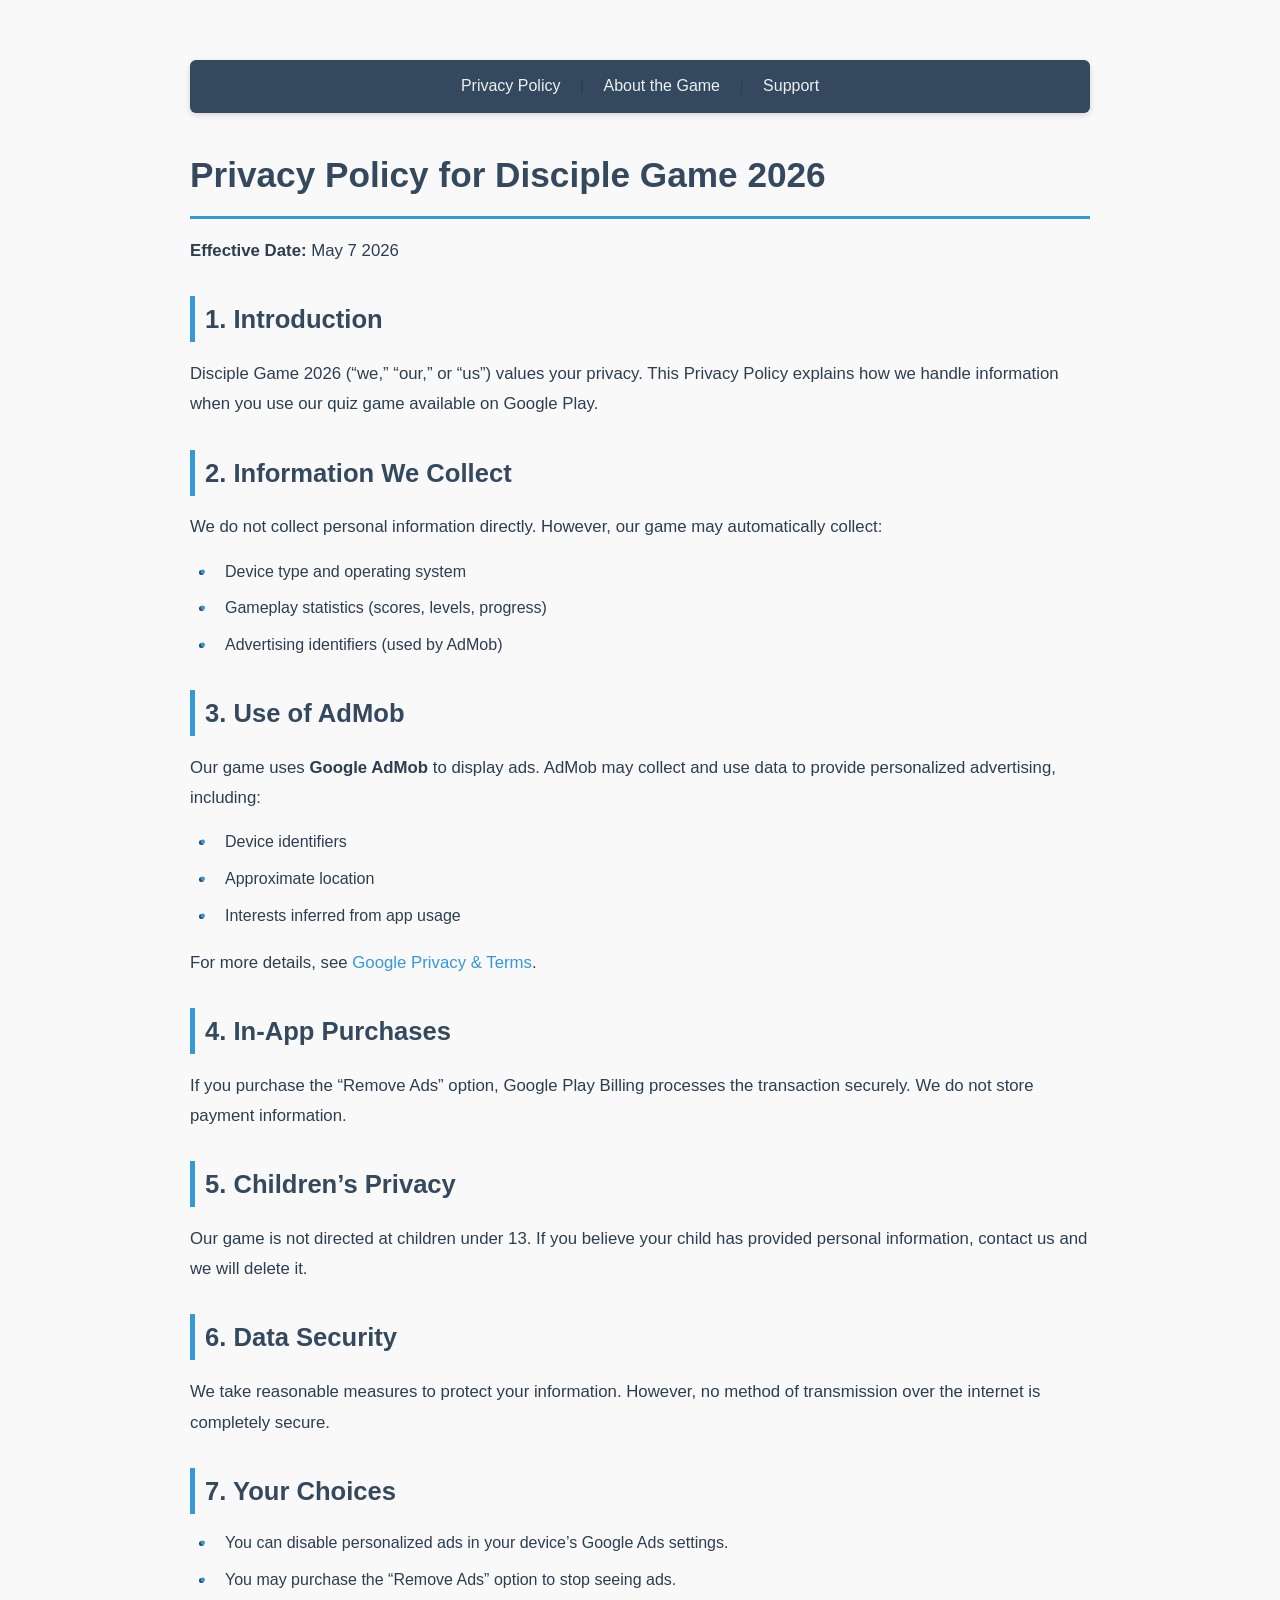
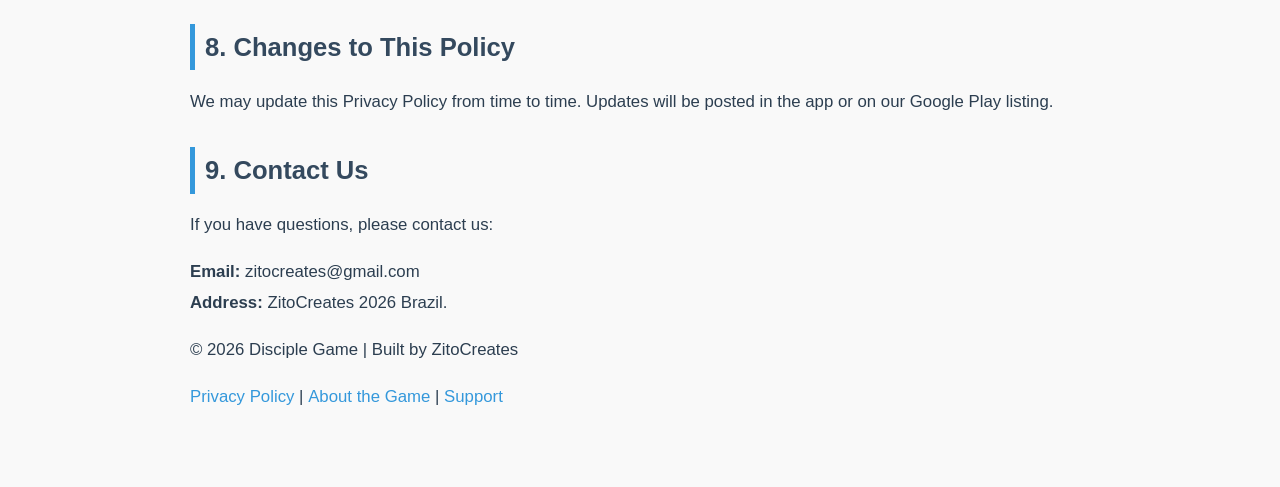
<file: index.html>
<!DOCTYPE html>
<html lang="en">
<head>
  <meta charset="UTF-8">
  <title>Privacy Policy - Disciple Game 2026</title>
  <link rel="stylesheet" href="style.css">
</head>
<body>
  <nav>
    <a href="index.html">Privacy Policy</a> |
    <a href="about.html">About the Game</a> |
    <a href="support.html">Support</a>
  </nav>

  <h1>Privacy Policy for Disciple Game 2026</h1>
  <p><strong>Effective Date:</strong> May 7 2026</p>

  <h2>1. Introduction</h2>
  <p>Disciple Game 2026 (“we,” “our,” or “us”) values your privacy. This Privacy Policy explains how we handle information when you use our quiz game available on Google Play.</p>

  <h2>2. Information We Collect</h2>
  <p>We do not collect personal information directly. However, our game may automatically collect:</p>
  <ul>
    <li>Device type and operating system</li>
    <li>Gameplay statistics (scores, levels, progress)</li>
    <li>Advertising identifiers (used by AdMob)</li>
  </ul>

  <h2>3. Use of AdMob</h2>
  <p>Our game uses <strong>Google AdMob</strong> to display ads. AdMob may collect and use data to provide personalized advertising, including:</p>
  <ul>
    <li>Device identifiers</li>
    <li>Approximate location</li>
    <li>Interests inferred from app usage</li>
  </ul>
  <p>For more details, see <a href="https://policies.google.com/technologies/ads" target="_blank">Google Privacy & Terms</a>.</p>

  <h2>4. In‑App Purchases</h2>
  <p>If you purchase the “Remove Ads” option, Google Play Billing processes the transaction securely. We do not store payment information.</p>

  <h2>5. Children’s Privacy</h2>
  <p>Our game is not directed at children under 13. If you believe your child has provided personal information, contact us and we will delete it.</p>

  <h2>6. Data Security</h2>
  <p>We take reasonable measures to protect your information. However, no method of transmission over the internet is completely secure.</p>

  <h2>7. Your Choices</h2>
  <ul>
    <li>You can disable personalized ads in your device’s Google Ads settings.</li>
    <li>You may purchase the “Remove Ads” option to stop seeing ads.</li>
  </ul>

  <h2>8. Changes to This Policy</h2>
  <p>We may update this Privacy Policy from time to time. Updates will be posted in the app or on our Google Play listing.</p>

  <h2>9. Contact Us</h2>
  <p>If you have questions, please contact us:</p>
  <p><strong>Email:</strong> zitocreates@gmail.com<br>
     <strong>Address:</strong> ZitoCreates 2026 Brazil.</p>
<footer>
  <p>&copy; 2026 Disciple Game | Built by ZitoCreates</p>
  <p>
    <a href="index.html">Privacy Policy</a> |
    <a href="about.html">About the Game</a> |
    <a href="support.html">Support</a>
  </p>
</footer>
</body>
</html>
</file>
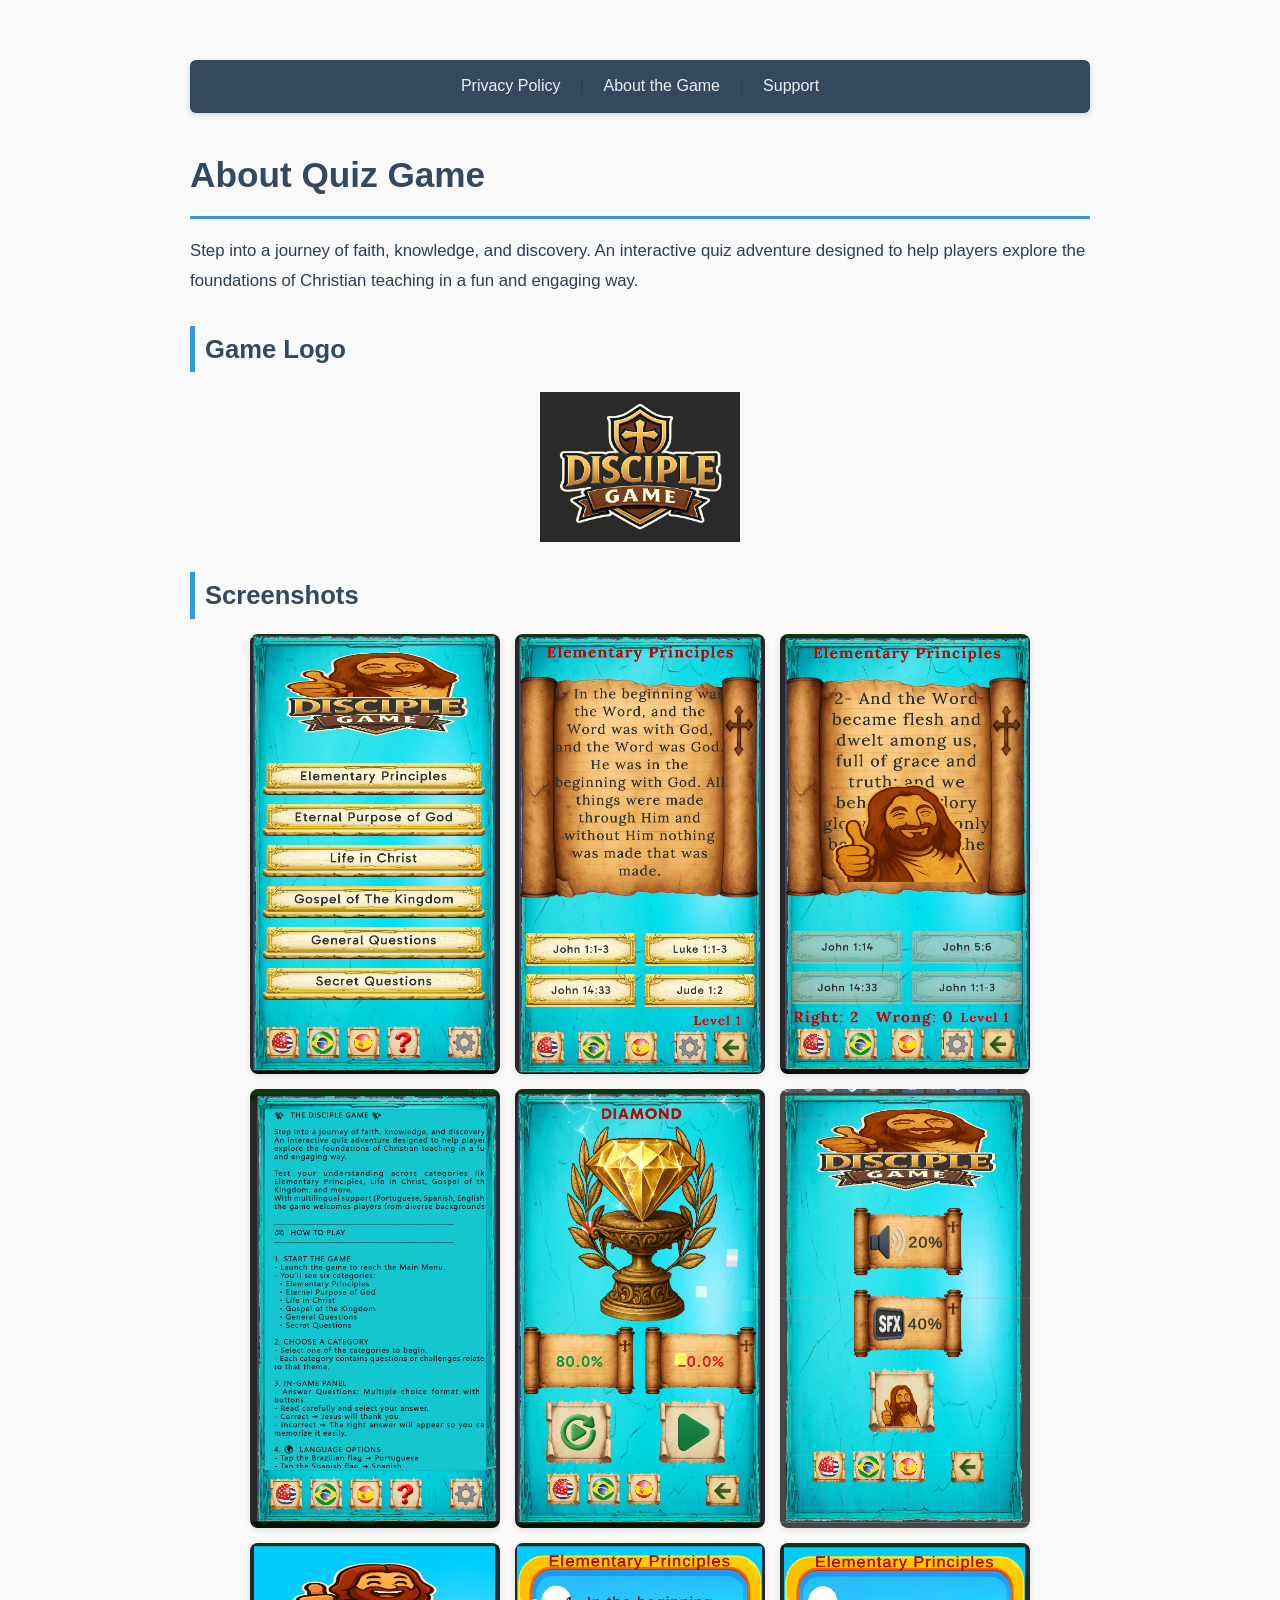
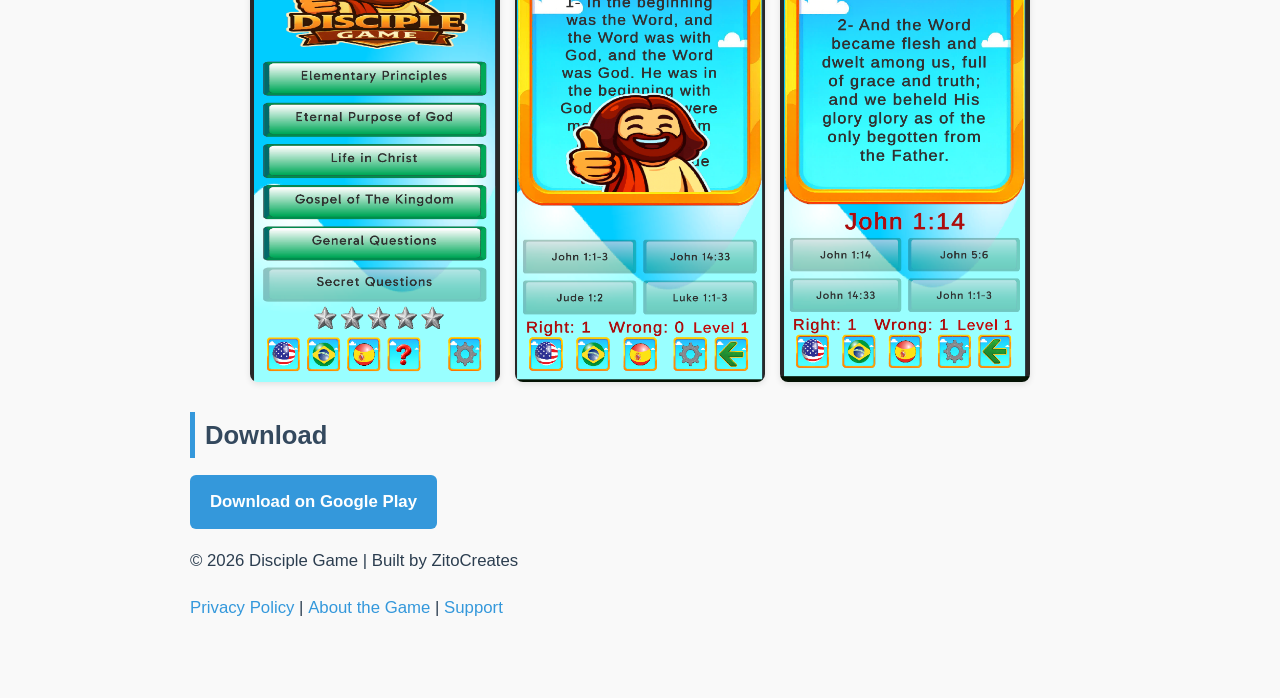
<file: about.html>
<!DOCTYPE html>
<html lang="en">
<head>
  <meta charset="UTF-8">
  <title>About - Disciple Game 2026</title>
  <link rel="stylesheet" href="style.css">
</head>
<body>
  <nav>
    <a href="index.html">Privacy Policy</a> |
    <a href="about.html">About the Game</a> |
    <a href="support.html">Support</a>
  </nav>

  <h1>About Quiz Game</h1>
  <p>Step into a journey of faith, knowledge, and discovery. An interactive quiz adventure designed to help players explore the foundations of Christian teaching in a fun and engaging way.</p>

  <h2>Game Logo</h2>
  <img src="logo.png" alt="Quiz Game Logo" class="logo">

  <h2>Screenshots</h2>
  <div class="screenshots">
    <img src="screenshot01.png" alt="Gameplay Screenshot 1">
    <img src="screenshot02.png" alt="Gameplay Screenshot 2">
    <img src="screenshot03.png" alt="Gameplay Screenshot 3">
    <img src="screenshot04.png" alt="Gameplay Screenshot 4">
    <img src="screenshot05.png" alt="Gameplay Screenshot 5">
    <img src="screenshot06.png" alt="Gameplay Screenshot 6">
    <img src="shotKids01.png" alt="Gameplay Screenshot 7">
    <img src="shotKids04.png" alt="Gameplay Screenshot 8">
    <img src="shotKids05.png" alt="Gameplay Screenshot 9">
  </div>

  <h2>Download</h2>
  <p>
    <a href="https://play.google.com/store/apps/details?id=com.yourcompany.quizgame" class="download-button">
      Download on Google Play
    </a>
  </p>
<footer>
  <p>&copy; 2026 Disciple Game | Built by ZitoCreates</p>
  <p>
    <a href="index.html">Privacy Policy</a> |
    <a href="about.html">About the Game</a> |
    <a href="support.html">Support</a>
  </p>
</footer>

</body>
</html>
</file>
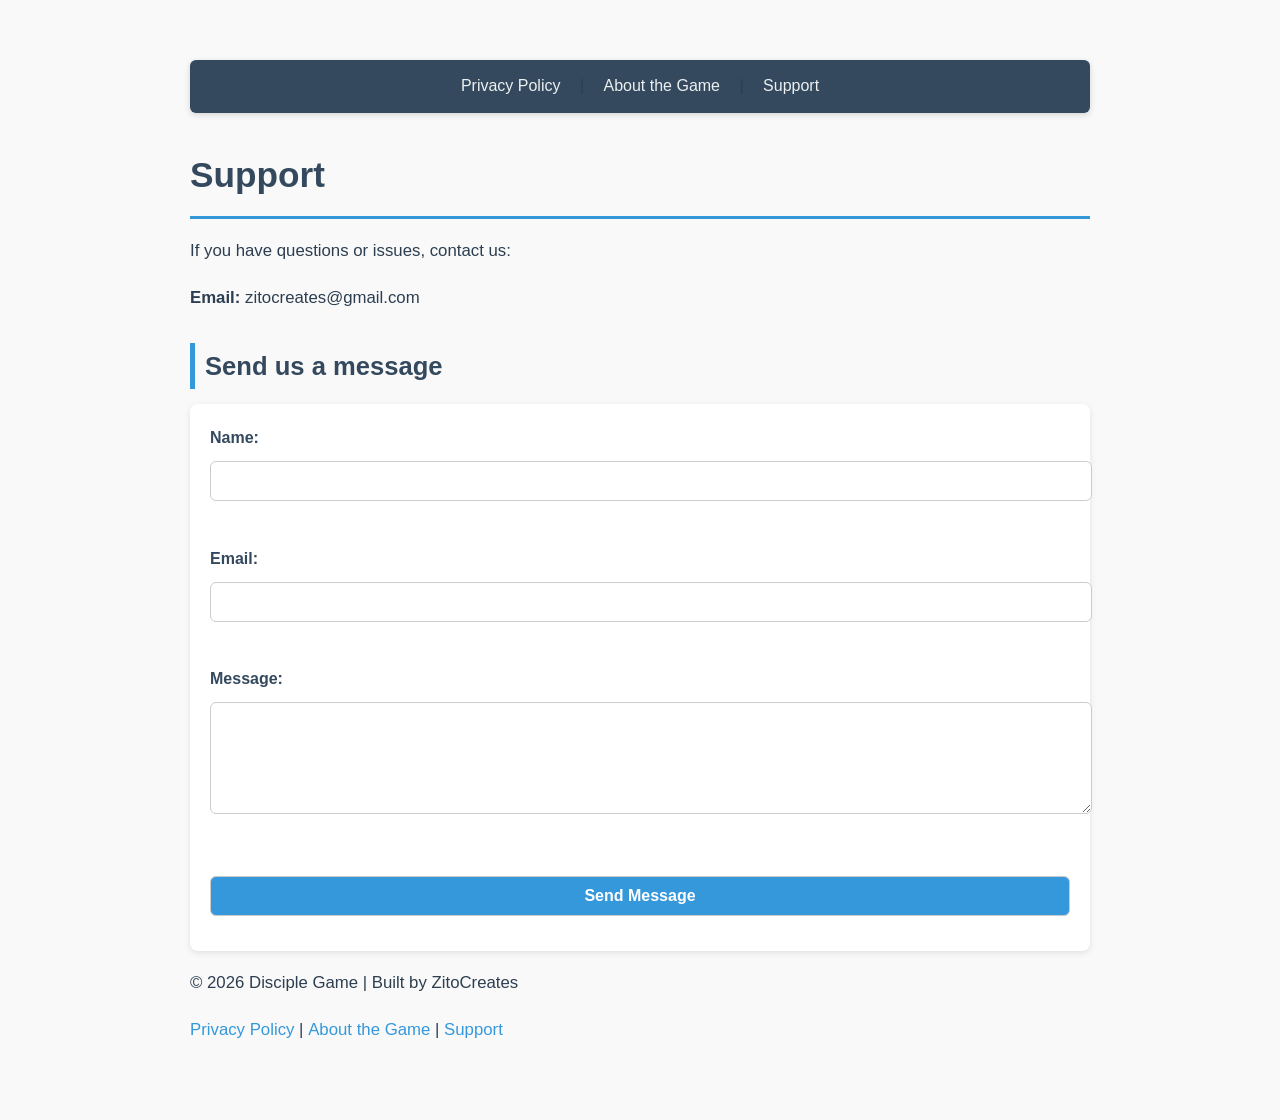
<file: support.html>
<!DOCTYPE html>
<html lang="en">
<head>
  <meta charset="UTF-8">
  <title>Support - Disciple Game 2026</title>
  <link rel="stylesheet" href="style.css">
</head>
<body>
  <nav>
    <a href="index.html">Privacy Policy</a> |
    <a href="about.html">About the Game</a> |
    <a href="support.html">Support</a>
  </nav>

  <h1>Support</h1>
  <p>If you have questions or issues, contact us:</p>
  <p><strong>Email:</strong> zitocreates@gmail.com</p>

  <h2>Send us a message</h2>
  <form action="https://formspree.io/f/mqegozvl" method="POST">
    <label for="name">Name:</label><br>
    <input type="text" id="name" name="name" required><br><br>

    <label for="email">Email:</label><br>
    <input type="email" id="email" name="_replyto" required><br><br>

    <label for="message">Message:</label><br>
    <textarea id="message" name="message" rows="6" required></textarea><br><br>

    <button type="submit">Send Message</button>
  </form>
<footer>
  <p>&copy; 2026 Disciple Game | Built by ZitoCreates</p>
  <p>
    <a href="index.html">Privacy Policy</a> |
    <a href="about.html">About the Game</a> |
    <a href="support.html">Support</a>
  </p>
</footer>

</body>
</html>
</file>
<file: style.css>
/* Global Styles */
body {
  font-family: 'Segoe UI', Arial, sans-serif;
  max-width: 900px;
  margin: 40px auto;
  line-height: 1.8;
  color: #2c3e50;
  background: #f9f9f9;
  padding: 20px;
}

/* Navigation Bar */
nav {
  background: #34495e;
  padding: 12px 20px;
  border-radius: 6px;
  text-align: center;
  margin-bottom: 30px;
  box-shadow: 0 2px 6px rgba(0,0,0,0.15);
}

nav a {
  color: #ecf0f1;
  text-decoration: none;
  margin: 0 15px;
  font-weight: 500;
  transition: color 0.3s ease;
}

nav a:hover {
  color: #3498db;
}

/* Headings */
h1, h2 {
  color: #34495e;
  font-weight: 600;
  margin-bottom: 15px;
}

h1 {
  font-size: 2.2em;
  border-bottom: 3px solid #3498db;
  padding-bottom: 10px;
}

h2 {
  font-size: 1.6em;
  margin-top: 30px;
  border-left: 5px solid #3498db;
  padding-left: 10px;
}

/* Paragraphs */
p {
  margin-bottom: 15px;
  font-size: 1.05em;
}

/* Lists */
ul {
  margin: 15px 0;
  padding-left: 25px;
}

ul li {
  margin-bottom: 8px;
  position: relative;
  padding-left: 10px;
}

ul li::before {
  content: "•";
  color: #3498db;
  position: absolute;
  left: -15px;
}

/* Links */
a {
  color: #3498db;
  text-decoration: none;
  font-weight: 500;
}

a:hover {
  text-decoration: underline;
  color: #1d6fa5;
}

/* Images */
.logo {
  max-width: 200px;
  display: block;
  margin: 20px auto;
}

.screenshots {
  display: flex;
  gap: 15px;
  flex-wrap: wrap;
  justify-content: center;
}

.screenshots img {
  max-width: 250px;
  border-radius: 8px;
  box-shadow: 0 2px 6px rgba(0,0,0,0.1);
}

/* Download Button */
.download-button {
  display: inline-block;
  background: #3498db;
  color: #fff;
  padding: 12px 20px;
  border-radius: 6px;
  font-weight: 600;
  text-decoration: none;
  transition: background 0.3s ease;
}

.download-button:hover {
  background: #1d6fa5;
}

/* Forms */
form {
  background: #fff;
  padding: 20px;
  border-radius: 8px;
  box-shadow: 0 2px 6px rgba(0,0,0,0.1);
}

label {
  font-weight: 600;
  color: #34495e;
}

input, textarea, button {
  width: 100%;
  padding: 10px;
  margin-top: 8px;
  margin-bottom: 15px;
  border: 1px solid #ccc;
  border-radius: 6px;
  font-size: 1em;
}

button {
  background: #3498db;
  color: #fff;
  font-weight: 600;
  cursor: pointer;
  transition: background 0.3s ease;
}

button:hover {
  background: #1d6fa5;
}

/* Responsive */
@media (max-width: 600px) {
  body {
    margin: 20px;
    padding: 10px;
  }

  h1 {
    font-size: 1.8em;
  }

  h2 {
    font-size: 1.4em;
  }

  .screenshots {
    flex-direction: column;
    align-items: center;
  }

  .screenshots img {
    max-width: 100%;
  }
  
  /* Footer */
footer {
  background: #34495e;
  color: #ecf0f1;
  text-align: center;
  padding: 20px;
  margin-top: 40px;
  border-radius: 6px;
  box-shadow: 0 -2px 6px rgba(0,0,0,0.15);
}

footer p {
  margin: 8px 0;
  font-size: 0.95em;
}

footer a {
  color: #3498db;
  text-decoration: none;
  margin: 0 10px;
  font-weight: 500;
}

footer a:hover {
  text-decoration: underline;
  color: #1d6fa5;
}

}
</file>
